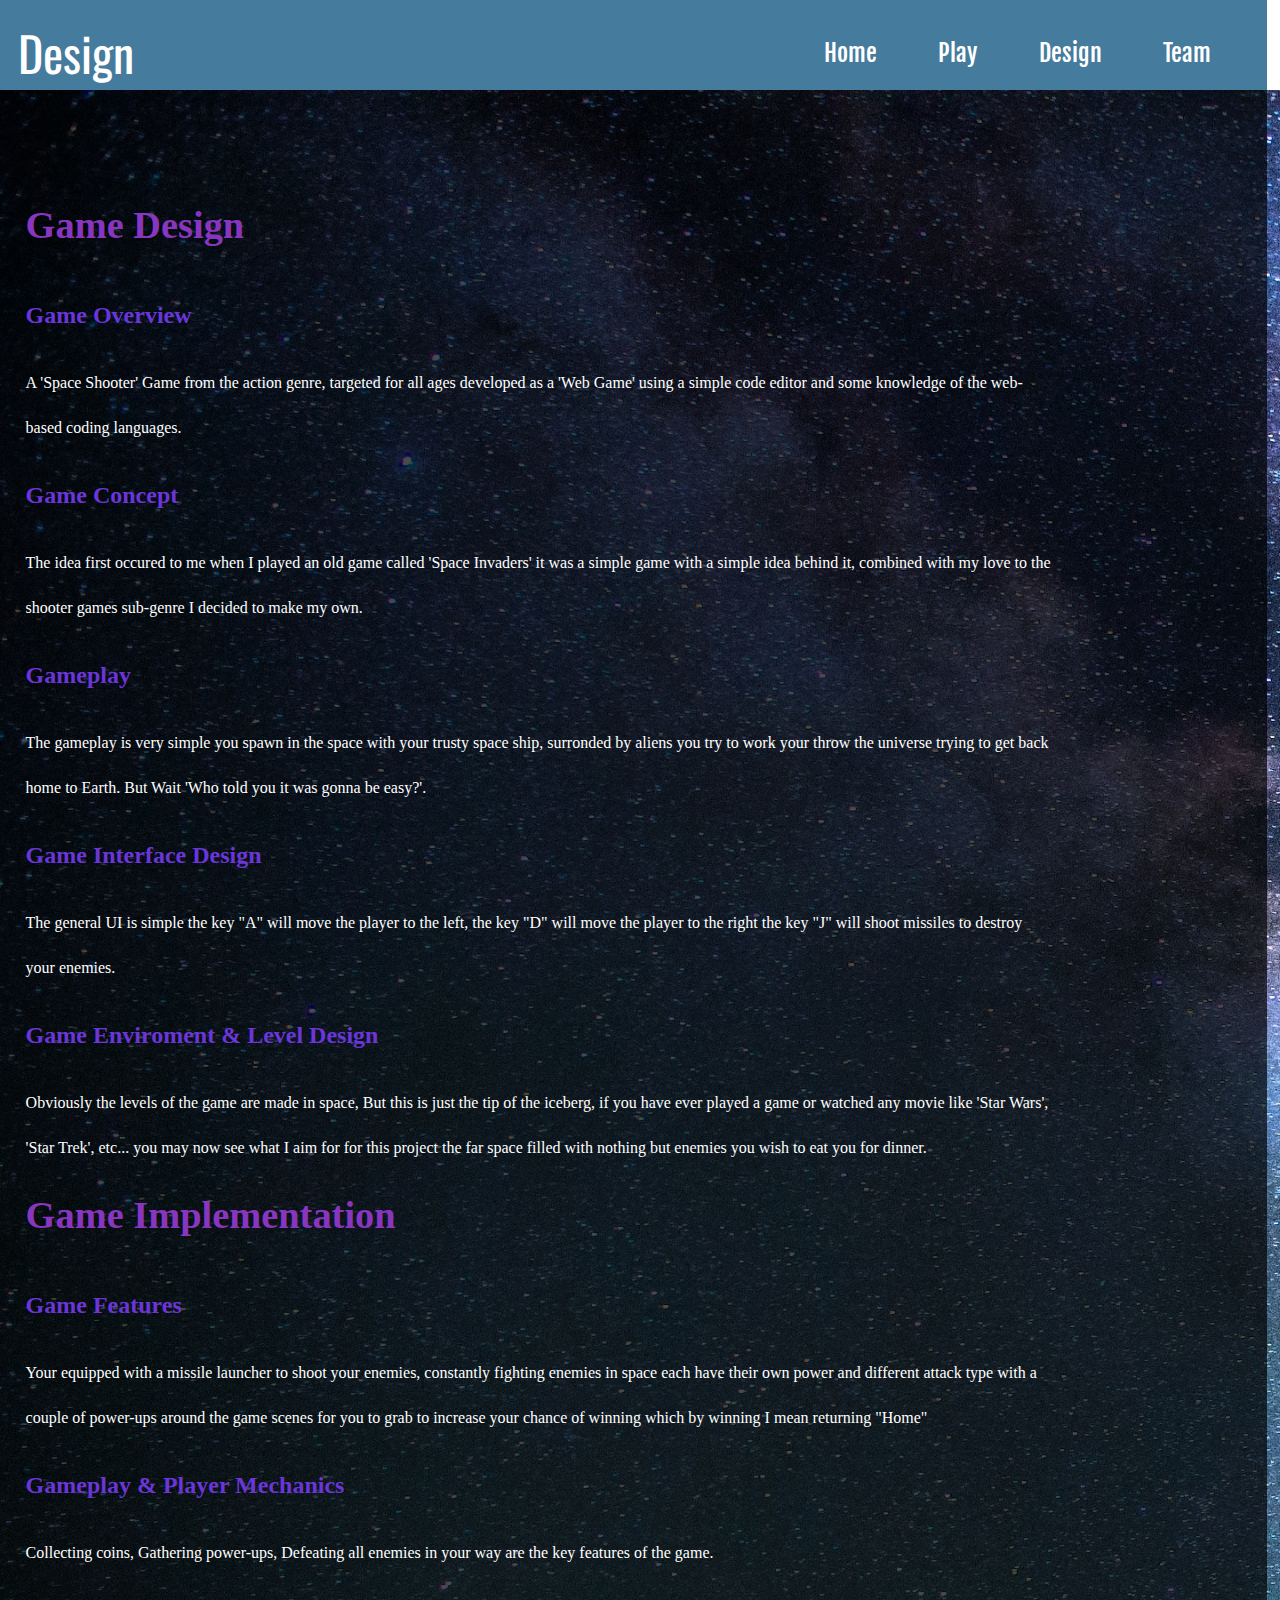
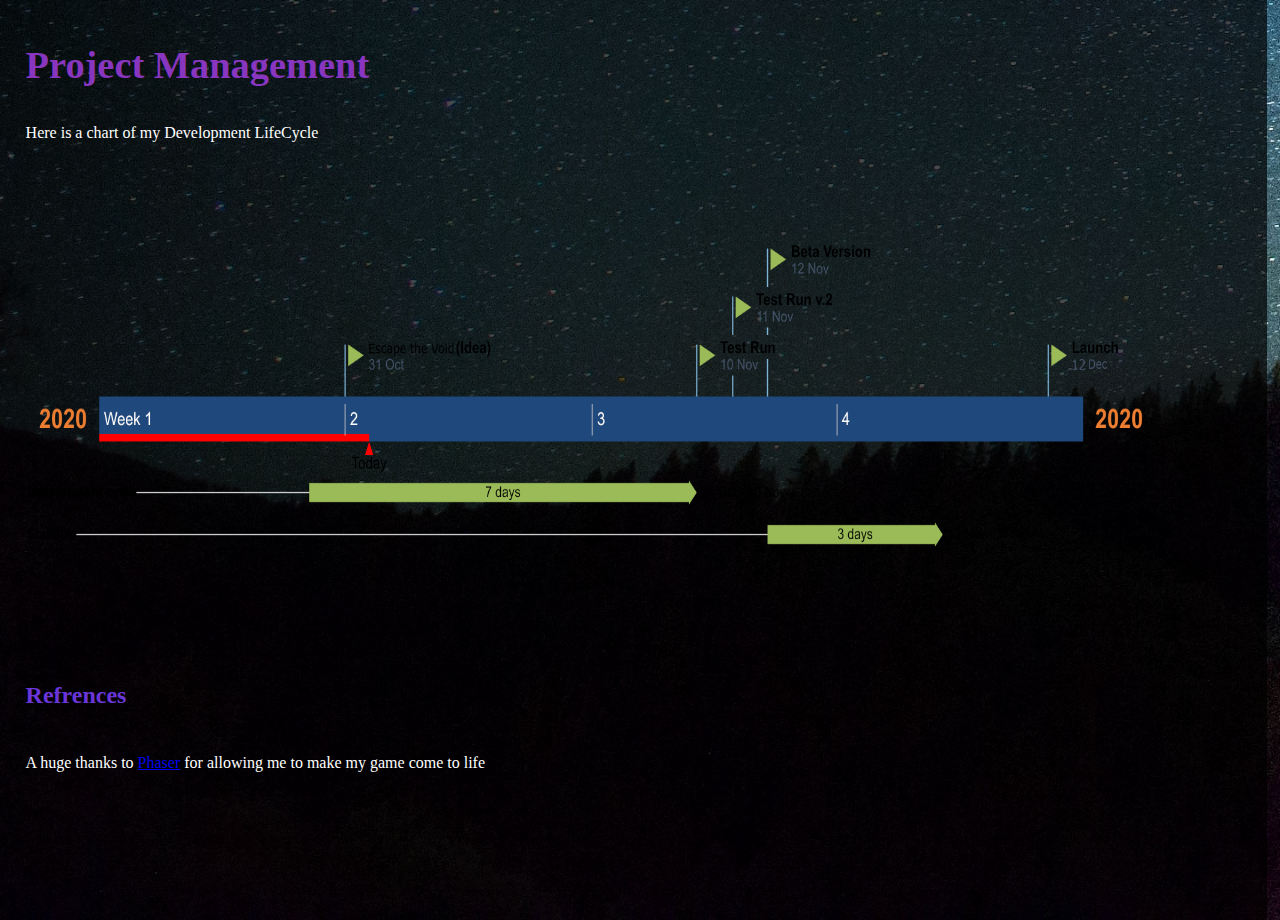
<file: design.html>
<!DOCTYPE html>
<html lang="en">
<head>
    <meta charset="UTF-8">
    <meta name="viewport" content="width=device-width, initial-scale=1.0">
    <link rel="stylesheet" href="design.css">
    <link href="https://fonts.googleapis.com/css2?family=Oswald:wght@600&display=swap" rel="stylesheet">
    <link href="https://fonts.googleapis.com/css2?family=Fjalla+One&display=swap" rel="stylesheet">
    <link href="https://fonts.googleapis.com/css2?family=Neucha&display=swap" rel="stylesheet">
    <title>Design</title>
</head>
<body>
    <nav>
        <!-- the nav for the website -->
        <div class="logo">Design</div>
        <ul class="list">
            <li class="li"><a href="index.html" class="li">Home</a></li>
            <li class="li"><a href="play.html" class="li">Play</a></li>
            <li class="li"><a href="design.html" class="li">Design</a></li>
            <li class="li"><a href="team.html" class="li">Team</a></li>
        </ul>
    </nav>
    <div class="background"> 
        <!-- load the webpage background and style it  -->
        <div class="container">
            <!-- container of the content and make the background slightly black -->
            <div class="position">
            <!-- contains all the text for the website and positions it on the website -->
                <h1>Game Design</h1>
                <h2>Game Overview</h2>
                <p>A 'Space Shooter' Game from the action genre, targeted for all ages developed as a 'Web Game' using a simple code editor and some knowledge of the web-based coding languages.</p>
                <h2>Game Concept</h2>
                <p>The idea first occured to me when I played an old game called 'Space Invaders' it was a simple game with a simple idea behind it, combined with my love to the shooter games sub-genre I decided to make my own.</p>
                <h2>Gameplay</h2>
                <p>The gameplay is very simple you spawn in the space with your trusty space ship, surronded by aliens you try to work your throw the universe trying to get back home to Earth. But Wait 'Who told you it was gonna be easy?'.</p>
                <h2>Game Interface Design</h2>
                <p>The general UI is simple the key "A" will move the player to the left, the key "D" will move the player to the right the key "J" will shoot missiles to destroy your enemies.</p>
                <h2>Game Enviroment & Level Design</h2>
                <p>Obviously the levels of the game are made in space, But this is just the tip of the iceberg, if you have ever played a game or watched any movie like 'Star Wars', 'Star Trek', etc... you may now see what I aim for for this project the far space filled with nothing but enemies you wish to eat you for dinner.</p>
                <!-- ----------------------------------------------------------------- -->
                <h1 class="h1">Game Implementation</h1>
                <h2>Game Features</h2>
                <p>Your equipped with a missile launcher to shoot your enemies, constantly fighting enemies in space each have their own power and different attack type with a couple of power-ups around the game scenes for you to grab to increase your chance of winning which by winning I mean returning "Home"</p>
                <h2>Gameplay & Player Mechanics</h2>
                <p>Collecting coins, Gathering power-ups, Defeating all enemies in your way are the key features of the game.</p>
                <!-- ----------------------------------------------------------------- -->
                <h1 class="h1-project-mang mang">Project Management</h1>
                <p class="h1-project-mang">Here is a chart of my Development LifeCycle</p>
                <img src="chart-png.png" alt="chart" class="chart">
                <h2 class="h2-refrences">Refrences</h2>
                <p class="h2-refrences">A huge thanks to <a href="http://phaser.io/docs/2.6.2/index" class="phaser-link">Phaser</a> for allowing me to make my game come to life</p>
            </div>
        </div>
    </div>
</body>
</html>
</file>
<file: design.css>
* {
    margin: 0;
    padding: 0vh;
    box-sizing: border-box;

}

.logo {
    font-size: 3rem;
    position: absolute;
    left: 1.4vw;
    cursor: default;
    font-family: 'Oswald', sans-serif;
    bottom: 0.2vh;    
}

nav {
    width: 99vw;
    height: 10vh;
    background-color: #457b9d;
    color: white;
    font-size: 1.6rem;
    position: relative;
}

.list {
    display: flex;
    flex-direction: row;
    justify-content: space-around;
    width: 35vw;
    text-decoration: none;
    list-style: none;
    position: absolute;
    right: 2vw;
    bottom: 25%;
}

.li {
    transition: all 300ms ease;
    cursor: pointer;
    text-decoration: none;
    color: white;
    font-size: 1.5rem;
    font-family: 'Fjalla One', sans-serif;
}

.li:hover {
    color: black;
    transform: scale(1.3);
}

.background {
    background-image: url('background-team.jpg');
    background-size: cover;
}

.container {
    width: 99vw;
    height: 270vh;
    background-color: rgba(0, 0, 0, 0.7);
    position: relative;
    display: flex;
    justify-content: flex-start;
    align-items: center;
}

.position {
    position: absolute;
    top: 10vh;
    width: 90%;
    margin-left: 1vw;
}

h1 {
    color: #8836BF;
    font-size: 2.4rem;
    line-height: 10vh;
    margin-left: 1vw;
    width: 80%;

}

h2 {
    color: #6A36D9;
    line-height: 10vh;
    margin-left: 1vw;
    width: 80%;

}

p {
    color: white;
    width: 90vw;
    line-height: 5vh;
    margin-left: 1vw;
    width: 90%;
}

.chart {
    position: absolute;
    width: 90vw;
    height: 90vh;
    top: 170vh;
}

.h1-project-mang {
    position: relative;
    top: 5vh;
}

.h2-refrences {
    position: relative;
    top: 60vh;
}

@media (max-width:400px){

    nav {
        height: 7vh;
        width: 100vw;
    }

    .logo {
        font-size: 2rem;
    }

    .li {
        font-size: 1rem;
    }

    .list {
        width: 50vw;
    }

    .container {
        width: 100vw;
        height: 480vh;
    }

    .position {
        top: 5vh;
    }

    h1 {
        font-size: 2rem;
    }
    
    h2 {
        font-size: 1.5rem;
    }

    .h2-refrences {
        top: 100vh;
    }
    
    p {
        font-size: 1rem;
        width: 100%;
    }

    .mang {
        font-size: 1.7rem;
    }

    .chart {
        top: 360vh;
        width: 100vw;
        height: 30%;
    }
}


@media only screen and (min-width: 400px) and (max-width: 800px){
    
    nav {
        width: 100vw;
        height: 15vh;
    }

    .logo {
        font-size: 2rem;
        bottom: 1.4vh;
    }

    .li {
        font-size: 1.2rem;
    }

    .container {
        width: 100vw;
        height: 390vh;
    }

    h1 {
        font-size: 1.7rem;
        line-height: 13vh;
    }
    
    h2 {
        font-size: 1.3rem;
        line-height: 15vh;
    }

    .h2-refrences {
        top: 70vh;
    }
    
    
    p {
        font-size: 1rem;
        line-height: 6vh;
    }

    .mang {
        font-size: 1.7rem;
    }

    .chart {
        top: 280vh;
        height: 100vh;
    }
}
</file>
